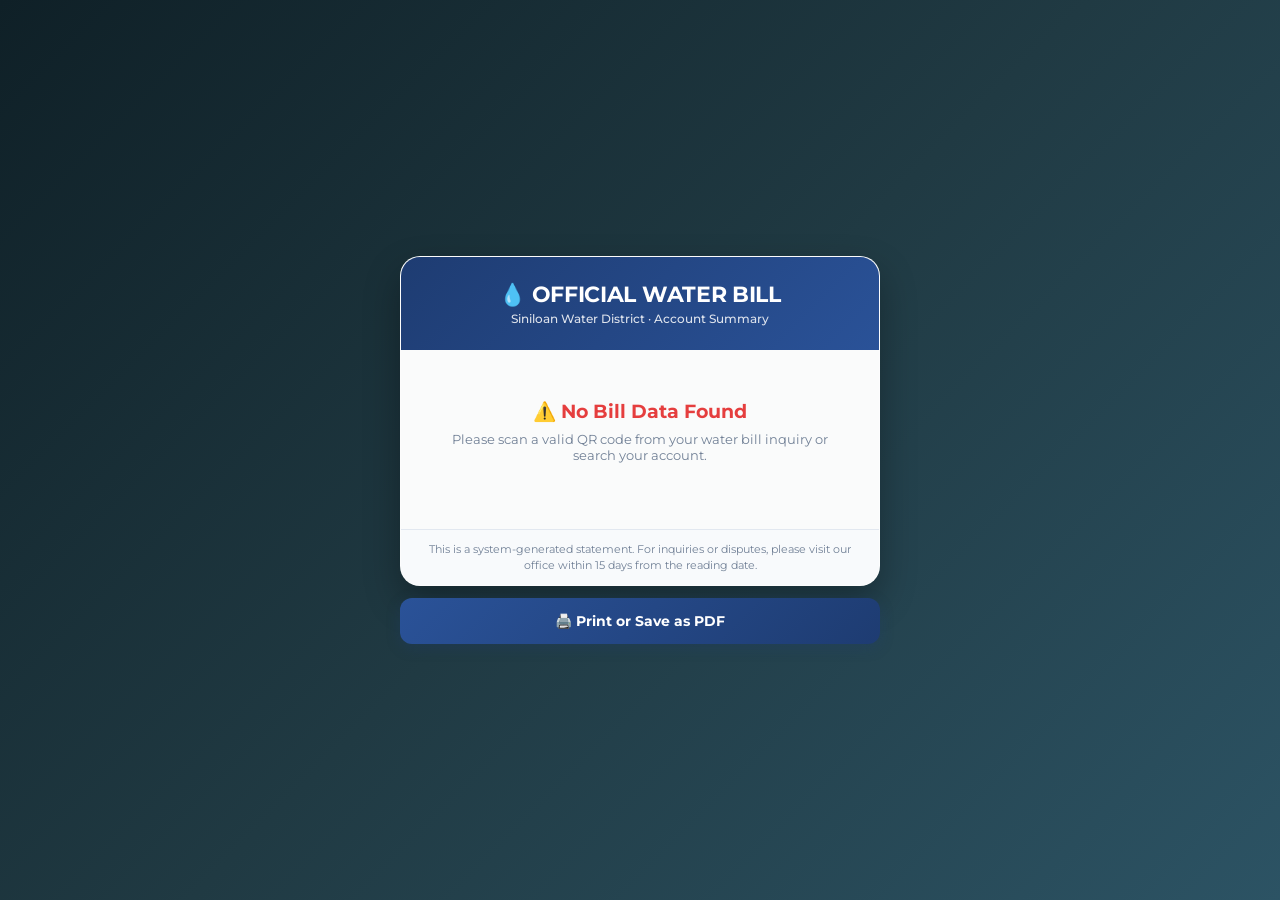
<file: bill_viewer.html>
<!DOCTYPE html>
<html lang="en">
<head>
    <meta charset="UTF-8">
    <meta name="viewport" content="width=device-width, initial-scale=1.0, maximum-scale=1.0, user-scalable=yes, viewport-fit=cover">
    <title>Water Bill - Official Receipt</title>
    
    <link href="https://fonts.googleapis.com/css2?family=Montserrat:wght@400;500;600;700&display=swap" rel="stylesheet">
    
    <style>
        :root {
            --primary: #1e3c72;
            --primary-dark: #12264c;
            --primary-light: #2a5298;
            --accent-green: #00a86b;
            --accent-green-dark: #007a4d;
            --bg-gradient: linear-gradient(135deg, #0f2027, #203a43, #2c5364);
            --card-bg: rgba(255, 255, 255, 0.98);
            --card-shadow: 0 16px 36px rgba(0, 0, 0, 0.3);
            --text-main: #2d3748;
            --text-muted: #718096;
            --border-color: #e2e8f0;
        }

        * {
            margin: 0;
            padding: 0;
            box-sizing: border-box;
            -webkit-tap-highlight-color: transparent;
        }
        
        body {
            background: var(--bg-gradient);
            min-height: 100vh;
            padding: 20px 12px;
            font-family: 'Montserrat', sans-serif;
            display: flex;
            justify-content: center;
            align-items: center;
            color: var(--text-main);
        }
        
        .bill-container {
            max-width: 480px;
            width: 100%;
            margin: 0 auto;
        }
        
        .bill-card {
            background: var(--card-bg);
            border-radius: 20px;
            overflow: hidden;
            box-shadow: var(--card-shadow);
            border: 1px solid rgba(255, 255, 255, 0.3);
        }
        
        .bill-header {
            background: linear-gradient(135deg, var(--primary), var(--primary-light));
            color: white;
            padding: 24px 20px;
            text-align: center;
        }
        
        .bill-header h1 {
            font-size: 1.35rem;
            font-weight: 700;
            letter-spacing: -0.3px;
            margin-bottom: 4px;
        }
        
        .bill-header p {
            opacity: 0.85;
            font-size: 0.78rem;
            font-weight: 500;
        }
        
        .bill-content {
            padding: 20px;
        }
        
        .bill-section {
            margin-bottom: 18px;
            border-bottom: 1px solid var(--border-color);
            padding-bottom: 12px;
        }
        
        .bill-section h3 {
            color: var(--primary);
            font-size: 0.95rem;
            font-weight: 700;
            margin-bottom: 10px;
            display: flex;
            align-items: center;
            gap: 6px;
        }
        
        .bill-row {
            display: flex;
            justify-content: space-between;
            align-items: flex-start;
            padding: 8px 0;
            border-bottom: 1px dashed var(--border-color);
            font-size: 13.5px;
            gap: 10px;
        }
        
        .bill-row:last-child {
            border-bottom: none;
        }
        
        .bill-row .label {
            font-weight: 600;
            color: var(--text-muted);
            font-size: 13px;
            flex-shrink: 0;
        }
        
        .bill-row .value {
            color: var(--text-main);
            font-weight: 600;
            text-align: right;
            word-break: break-word;
        }
        
        .total-row {
            background: #f8fafc;
            margin-top: 15px;
            padding: 14px 16px;
            border-radius: 12px;
            display: flex;
            justify-content: space-between;
            align-items: center;
            font-weight: 700;
            border: 1px solid var(--border-color);
            border-left: 4px solid var(--primary-light);
        }
        
        .total-row .label {
            color: var(--primary);
            font-size: 0.9rem;
        }
        
        .total-row .value {
            color: var(--accent-green-dark);
            font-size: 1.35rem;
        }
        
        .payment-instructions {
            background: #f0fdf4;
            padding: 14px;
            border-radius: 12px;
            margin-top: 16px;
            border-left: 4px solid var(--accent-green);
            border: 1px solid #dcfce7;
        }
        
        .payment-instructions strong {
            display: block;
            margin-bottom: 6px;
            color: var(--accent-green-dark);
            font-size: 13px;
        }

        .payment-instructions p {
            font-size: 12px;
            color: #166534;
            margin-bottom: 4px;
            line-height: 1.4;
        }

        .payment-instructions p:last-child {
            margin-bottom: 0;
        }
        
        .footer {
            background: #f8fafc;
            padding: 12px 16px;
            text-align: center;
            font-size: 11px;
            color: var(--text-muted);
            border-top: 1px solid var(--border-color);
            line-height: 1.4;
        }
        
        .btn-print {
            width: 100%;
            padding: 14px;
            margin-top: 12px;
            background: linear-gradient(135deg, var(--primary-light), var(--primary));
            color: white;
            border: none;
            border-radius: 12px;
            font-weight: 700;
            font-size: 14px;
            cursor: pointer;
            font-family: inherit;
            box-shadow: 0 4px 14px rgba(30, 60, 114, 0.3);
            transition: all 0.2s ease;
            display: flex;
            align-items: center;
            justify-content: center;
            gap: 8px;
        }
        
        .btn-print:active {
            transform: scale(0.98);
        }

        /* 🖨️ PRINT MEDIA QUERY */
        @media print {
            body {
                background: white;
                padding: 0;
            }
            .bill-container {
                max-width: 100%;
            }
            .bill-card {
                box-shadow: none;
                border: 1px solid #000;
                border-radius: 0;
            }
            .bill-header {
                background: #1e3c72 !important;
                color: white !important;
                -webkit-print-color-adjust: exact;
                print-color-adjust: exact;
            }
            .btn-print {
                display: none;
            }
        }
        
        @media (max-width: 380px) {
            .bill-content { padding: 16px; }
            .bill-header h1 { font-size: 1.2rem; }
            .total-row .value { font-size: 1.15rem; }
        }
    </style>
</head>
<body>

<div class="bill-container">
    <div class="bill-card">
        <div class="bill-header">
            <h1>💧 OFFICIAL WATER BILL</h1>
            <p>Siniloan Water District · Account Summary</p>
        </div>
        
        <div class="bill-content">
            <div class="bill-section">
                <h3>📋 CUSTOMER INFORMATION</h3>
                <div class="bill-row">
                    <span class="label">Account Number:</span>
                    <span class="value" id="accountNo">-</span>
                </div>
                <div class="bill-row">
                    <span class="label">Customer Name:</span>
                    <span class="value" id="customerName">-</span>
                </div>
                <div class="bill-row">
                    <span class="label">Service Address:</span>
                    <span class="value" id="address">-</span>
                </div>
                <div class="bill-row">
                    <span class="label">Meter Number:</span>
                    <span class="value" id="meterNo">-</span>
                </div>
            </div>
            
            <div class="bill-section">
                <h3>💰 BILLING DETAILS</h3>
                <div class="bill-row">
                    <span class="label">Water Bill Charges:</span>
                    <span class="value" id="waterBill">-</span>
                </div>
                <div class="bill-row">
                    <span class="label">S.C. / Materials:</span>
                    <span class="value" id="scMaterials">-</span>
                </div>
                <div class="bill-row">
                    <span class="label">Reading Date:</span>
                    <span class="value" id="readingDate">-</span>
                </div>
                <div class="bill-row">
                    <span class="label">Payment Due Date:</span>
                    <span class="value" id="dueDate">-</span>
                </div>
            </div>
            
            <div class="total-row">
                <span class="label">TOTAL AMOUNT DUE:</span>
                <span class="value" id="totalAmount">-</span>
            </div>
            
            <div class="payment-instructions">
                <strong>📌 Payment Information:</strong>
                <p>✅ Official statement from SIWADI portal.</p>
                <p>✅ Pay through GCash or at the SIWADI Office.</p>
                <p>⚠️ Please pay on or before the due date to avoid penalties.</p>
            </div>
        </div>
        
        <div class="footer">
            This is a system-generated statement. For inquiries or disputes, please visit our office within 15 days from the reading date.
        </div>
    </div>
    
    <button type="button" class="btn-print" onclick="window.print()">🖨️ Print or Save as PDF</button>
</div>

<script>
// Get data from URL parameters
const urlParams = new URLSearchParams(window.location.search);

// Populate the bill with data from QR code
document.getElementById('accountNo').textContent = urlParams.get('account') || 'N/A';
document.getElementById('customerName').textContent = urlParams.get('name') || 'N/A';
document.getElementById('address').textContent = urlParams.get('address') || 'N/A';
document.getElementById('meterNo').textContent = urlParams.get('meter') || 'N/A';

// Format currency
const waterBill = parseFloat(urlParams.get('waterBill') || 0);
const scMaterials = parseFloat(urlParams.get('scMaterials') || 0);
const total = parseFloat(urlParams.get('total') || 0);

document.getElementById('waterBill').textContent = `₱ ${waterBill.toFixed(2)}`;
document.getElementById('scMaterials').textContent = `₱ ${scMaterials.toFixed(2)}`;
document.getElementById('totalAmount').textContent = `₱ ${total.toFixed(2)}`;

// Format dates
const dueDate = urlParams.get('dueDate');
const readingDate = urlParams.get('readingDate');

if (dueDate) {
    const date = new Date(dueDate);
    if (!isNaN(date.getTime())) {
        document.getElementById('dueDate').textContent = date.toLocaleDateString('en-PH');
    } else {
        document.getElementById('dueDate').textContent = dueDate;
    }
}

if (readingDate) {
    const date = new Date(readingDate);
    if (!isNaN(date.getTime())) {
        document.getElementById('readingDate').textContent = date.toLocaleDateString('en-PH');
    } else {
        document.getElementById('readingDate').textContent = readingDate;
    }
}

// If no data in URL (direct access), show friendly error
if (!urlParams.get('account')) {
    document.querySelector('.bill-content').innerHTML = `
        <div style="text-align: center; padding: 30px 10px;">
            <h3 style="color: #e53e3e; margin-bottom: 8px;">⚠️ No Bill Data Found</h3>
            <p style="font-size: 13px; color: #718096; margin-bottom: 16px;">Please scan a valid QR code from your water bill inquiry or search your account.</p>
            <button onclick="window.location.href='index.html'" class="btn-print" style="margin-top: 0;">Go to Inquiry Page</button>
        </div>
    `;
    document.querySelector('.btn-print').style.display = 'none';
}
</script>

</body>
</html>
</file>
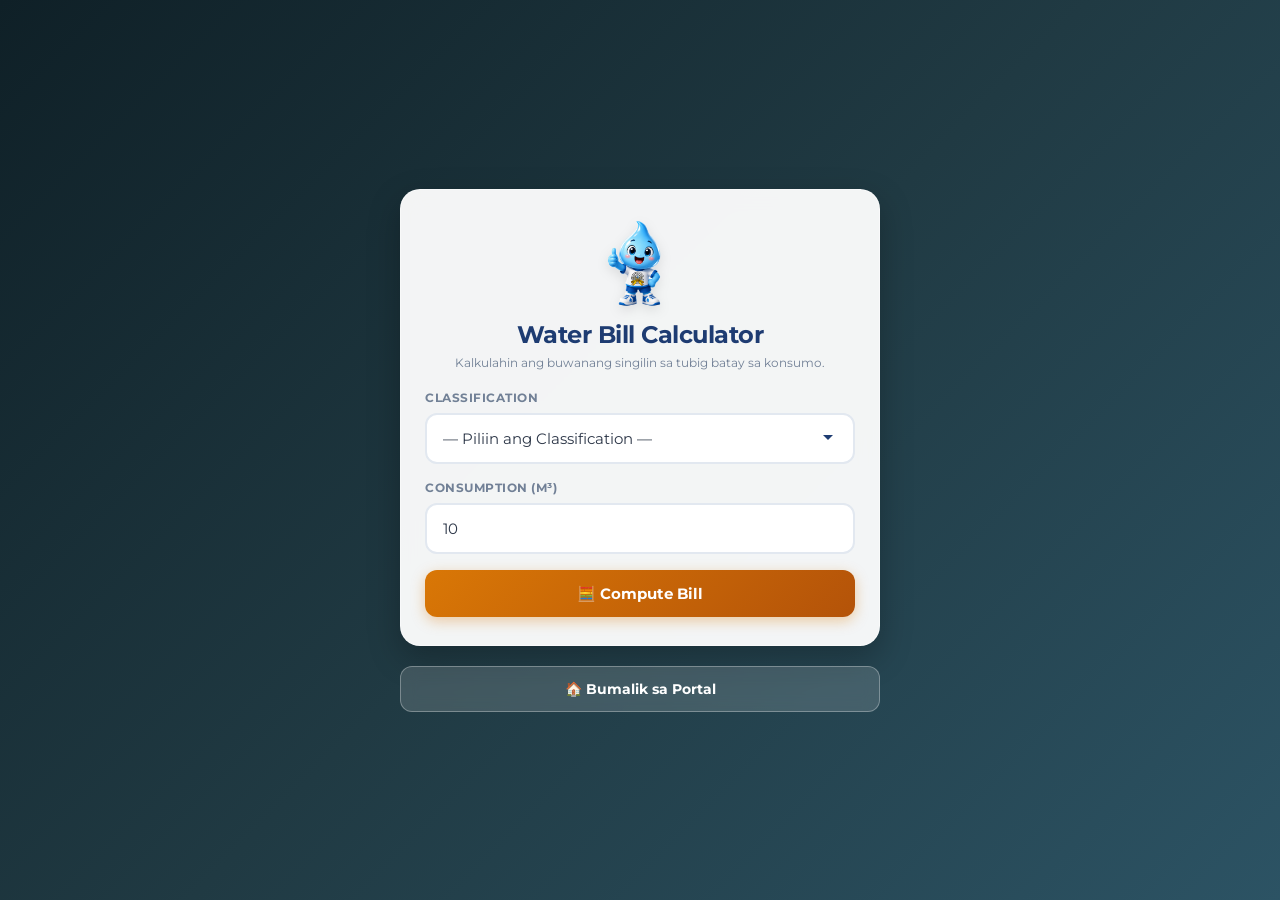
<file: calculator.html>
<!DOCTYPE html>
<html lang="en">
<head>
  <meta charset="UTF-8" />
  <meta name="viewport" content="width=device-width, initial-scale=1.0, maximum-scale=1.0, user-scalable=yes, viewport-fit=cover" />
  <meta name="description" content="Siniloan Water District Online Bill Calculator – Compute your water bill instantly.">
  <title>Water Bill Calculator · SIWADI</title>
  
  <link href="https://fonts.googleapis.com/css2?family=Montserrat:wght@400;500;600;700&display=swap" rel="stylesheet">

  <style>
    :root {
      --primary: #1e3c72;
      --primary-dark: #12264c;
      --primary-light: #2a5298;
      --accent-green-dark: #007a4d;
      --accent-amber: #d97706;
      --bg-gradient: linear-gradient(135deg, #0f2027, #203a43, #2c5364);
      --card-bg: rgba(255, 255, 255, 0.95);
      --card-shadow: 0 12px 32px rgba(0, 0, 0, 0.25);
      --text-main: #2d3748;
      --text-muted: #718096;
      --border-color: #e2e8f0;
    }

    * { 
      margin: 0; 
      padding: 0; 
      box-sizing: border-box; 
      -webkit-tap-highlight-color: transparent;
    }

    body {
      font-family: 'Montserrat', sans-serif;
      background: var(--bg-gradient);
      min-height: 100vh;
      margin: 0;
      padding: 20px 12px;
      display: flex;
      flex-direction: column;
      justify-content: center;
      align-items: center;
      color: var(--text-main);
    }

    /* 📱 MAIN CARD */
    .container {
      background: var(--card-bg);
      backdrop-filter: blur(10px);
      padding: 28px 24px;
      border-radius: 20px;
      box-shadow: var(--card-shadow);
      text-align: center;
      width: 100%;
      max-width: 480px;
      border: 1px solid rgba(255, 255, 255, 0.4);
    }

    /* 🖼️ LOGO */
    #site-logo {
      width: 90px;
      height: auto;
      margin: 0 auto 12px auto;
      display: block;
      filter: drop-shadow(0 4px 6px rgba(0,0,0,0.1));
    }

    h1 {
      color: var(--primary);
      margin: 0 0 6px 0;
      font-size: 1.5rem;
      font-weight: 700;
      letter-spacing: -0.5px;
    }

    .subtitle {
      font-size: 12px;
      color: var(--text-muted);
      margin-bottom: 20px;
    }

    /* ⌨️ FORM CONTROLS */
    .form-group {
      display: flex;
      flex-direction: column;
      gap: 8px;
      margin-bottom: 16px;
      text-align: left;
    }

    label {
      font-size: 12px;
      font-weight: 700;
      color: var(--text-muted);
      text-transform: uppercase;
      letter-spacing: 0.5px;
    }

    select, input {
      width: 100%;
      padding: 14px 16px;
      border: 2px solid var(--border-color);
      border-radius: 12px;
      font-size: 15px;
      font-family: inherit;
      color: var(--text-main);
      background: #ffffff;
      transition: all 0.2s ease;
      -webkit-appearance: none;
      appearance: none;
    }

    select {
      background-image: url("data:image/svg+xml,%3Csvg xmlns='http://www.w3.org/2000/svg' width='12' height='12' viewBox='0 0 12 12'%3E%3Cpath fill='%231e3c72' d='M6 8L1 3h10z'/%3E%3C/svg%3E");
      background-repeat: no-repeat;
      background-position: right 1.2rem center;
      padding-right: 2.8rem;
    }

    select:focus, input:focus {
      border-color: var(--primary-light);
      outline: none;
      box-shadow: 0 0 0 3px rgba(42, 82, 152, 0.15);
    }

    /* 🚀 BUTTONS */
    .button-group {
      display: flex;
      flex-direction: column;
      gap: 10px;
      margin-top: 10px;
    }

    button {
      font-family: inherit;
      border: none;
      border-radius: 12px;
      font-size: 15px;
      font-weight: 700;
      padding: 14px;
      cursor: pointer;
      transition: all 0.2s ease;
      width: 100%;
      display: flex;
      align-items: center;
      justify-content: center;
      gap: 8px;
    }

    #calculate-btn {
      background: linear-gradient(135deg, var(--accent-amber), #b45309);
      color: white;
      box-shadow: 0 4px 14px rgba(217, 119, 6, 0.35);
    }

    #calculate-btn:active {
      transform: scale(0.98);
    }

    /* 📊 RESULT AREA */
    #result-area {
      margin-top: 18px;
      padding: 16px;
      background: #f8fafc;
      border-radius: 14px;
      border: 1px solid var(--border-color);
      display: none;
      text-align: left;
    }

    #result-area h3 {
      color: var(--primary);
      font-size: 1.1rem;
      font-weight: 700;
      margin-bottom: 4px;
    }

    .classification-info {
      font-size: 12px;
      color: var(--text-muted);
      margin-bottom: 12px;
      padding-bottom: 8px;
      border-bottom: 1px solid var(--border-color);
    }

    .result-line {
      font-size: 13px;
      padding: 7px 0;
      border-bottom: 1px solid #edf2f7;
      display: flex;
      justify-content: space-between;
      gap: 10px;
    }

    .result-line span {
      color: var(--text-muted);
    }

    .result-line strong {
      color: var(--primary);
      font-weight: 600;
      white-space: nowrap;
    }

    .total {
      font-size: 1.15rem;
      font-weight: 700;
      color: var(--primary-light);
      margin-top: 12px;
      padding-top: 12px;
      border-top: 2px solid var(--border-color);
      display: flex;
      justify-content: space-between;
      align-items: center;
    }

    .total span {
      font-size: 1.25rem;
      color: var(--accent-green-dark);
    }

    /* 🔗 BOTTOM ACTION BUTTON (PORTAL HOME) */
    .new-button-container {
      margin-top: 20px;
      width: 100%;
      max-width: 480px;
    }

    .new-button-container a {
      display: block;
      text-decoration: none;
      width: 100%;
    }

    .action-btn {
      background: rgba(255, 255, 255, 0.15) !important;
      backdrop-filter: blur(8px);
      color: white !important;
      border: 1px solid rgba(255, 255, 255, 0.3);
      font-size: 14px;
      padding: 13px;
      margin: 0 !important;
    }

    .action-btn:hover {
      background: rgba(255, 255, 255, 0.25) !important;
    }

    @media (max-width: 380px) {
      .container { padding: 20px 16px; }
      h1 { font-size: 1.35rem; }
      .total { flex-direction: column; align-items: flex-start; gap: 4px; }
    }
  </style>
</head>

<body>

<div class="container">
  <img src="swdmascot.png" alt="SIWADI Mascot" id="site-logo" onerror="this.src='siwadilogo.png'">
  <h1>Water Bill Calculator</h1>
  <p class="subtitle">Kalkulahin ang buwanang singilin sa tubig batay sa konsumo.</p>

  <form id="calculator-form">
    <div class="form-group">
      <label for="classification">Classification</label>
      <select id="classification" required></select>
    </div>

    <div class="form-group">
      <label for="consumption">Consumption (m³)</label>
      <input type="number" id="consumption" min="0" step="0.1" value="10" inputmode="decimal" required>
    </div>

    <div class="button-group">
      <button type="submit" id="calculate-btn">🧮 Compute Bill</button>
    </div>
  </form>

  <div id="result-area"></div>
</div>

<!-- Bottom Action Link (Portal Home) -->
<div class="new-button-container">
  <a href="index.html">
    <button type="button" class="action-btn">🏠 Bumalik sa Portal</button>
  </a>
</div>

<script>
  (function() {
    const RATES = [
      { id: 'res-gov-1-2', class: 'RESIDENTIAL / GOVERNMENT', meter: '1/2"', minCharge: 200.00, rates: [21.13, 23.25, 26.00, 30.00, 34.40] },
      { id: 'com-1-2', class: 'COMMERCIAL', meter: '1/2"', minCharge: 400.00, rates: [42.26, 46.50, 52.00, 60.00, 68.80] },
      { id: 'com-3-4', class: 'COMMERCIAL', meter: '3/4"', minCharge: 640.00, rates: [42.26, 46.50, 52.00, 60.00, 68.80] },
      { id: 'com-1', class: 'COMMERCIAL', meter: '1"', minCharge: 1280.00, rates: [42.26, 46.50, 52.00, 60.00, 68.80] },
      { id: 'semi-a-1-2', class: "SEMI-COMMERCIAL A", meter: '1/2"', minCharge: 350.00, rates: [36.98, 40.69, 45.50, 52.50, 60.20] },
      { id: 'semi-b-1-2', class: "SEMI-COMMERCIAL B", meter: '1/2"', minCharge: 300.00, rates: [31.70, 34.88, 39.00, 45.00, 51.60] },
      { id: 'semi-c-1-2', class: "SEMI-COMMERCIAL C", meter: '1/2"', minCharge: 250.00, rates: [26.41, 29.06, 32.50, 37.50, 43.00] },
      { id: 'bulk-1-2', class: 'BULK / WHOLESALE', meter: '1/2"', minCharge: 600.00, rates: [63.39, 69.75, 78.00, 90.00, 103.20] },
    ];

    const formatCurrency = (amount) => `₱ ${amount.toFixed(2)}`;

    function populateClassification() {
      const select = document.getElementById('classification');
      select.innerHTML = '<option value="" disabled selected>— Piliin ang Classification —</option>';
      RATES.forEach(rate => {
        const option = document.createElement('option');
        option.value = rate.id;
        option.textContent = `${rate.class} (${rate.meter})`;
        select.appendChild(option);
      });
    }

    function calculateBill(event) {
      event.preventDefault();
      const selectedId = document.getElementById('classification').value;
      const consumption = parseFloat(document.getElementById('consumption').value);
      const resultArea = document.getElementById('result-area');
      resultArea.style.display = 'none';
      resultArea.innerHTML = '';

      if (!selectedId || isNaN(consumption) || consumption < 0) {
        resultArea.innerHTML = '<h3 style="color:#e53e3e;">Error</h3><p style="font-size: 13px;">Mangyaring pumili ng classification at maglagay ng tamang konsumo.</p>';
        resultArea.style.display = 'block';
        return;
      }

      const rateData = RATES.find(r => r.id === selectedId);
      if (!rateData) return;

      let remaining = consumption;
      const breakdown = [];
      const minVolume = 10;
      let totalVolumeCharge = 0;

      breakdown.push({ desc: `Minimum Charge (Unang ${minVolume} m³)`, charge: rateData.minCharge });
      remaining -= minVolume;

      const blocks = [
        { start: 11, end: 20, rate: rateData.rates[0] },
        { start: 21, end: 30, rate: rateData.rates[1] },
        { start: 31, end: 40, rate: rateData.rates[2] },
        { start: 41, end: 50, rate: rateData.rates[3] },
        { start: 51, end: Infinity, rate: rateData.rates[4] },
      ];

      blocks.forEach(block => {
        if (remaining > 0) {
          const blockSize = block.end === Infinity ? remaining : Math.min(block.end - block.start + 1, remaining);
          const charge = blockSize * block.rate;
          totalVolumeCharge += charge;
          breakdown.push({ desc: `Commodity (${block.start}–${block.end === Infinity ? 'pataas' : block.end} m³) × ${formatCurrency(block.rate)}`, charge });
          remaining -= blockSize;
        }
      });

      const total = rateData.minCharge + totalVolumeCharge;

      let html = `<h3>📊 Breakdown ng Singilin</h3>`;
      html += `<div class="classification-info"><strong>${rateData.class} (${rateData.meter})</strong> · ${consumption.toFixed(2)} m³ kabuuang konsumo</div>`;
      
      breakdown.forEach(b => {
        html += `<div class="result-line"><span>${b.desc}</span><strong>${formatCurrency(b.charge)}</strong></div>`;
      });
      
      html += `<div class="total">Kabuuang Halaga: <span>${formatCurrency(total)}</span></div>`;

      resultArea.innerHTML = html;
      resultArea.style.display = 'block';
      resultArea.scrollIntoView({ behavior: 'smooth', block: 'nearest' });
    }

    document.addEventListener('DOMContentLoaded', () => {
      populateClassification();
      document.getElementById('calculator-form').addEventListener('submit', calculateBill);
    });
  })();
</script>
</body>
</html>
</file>
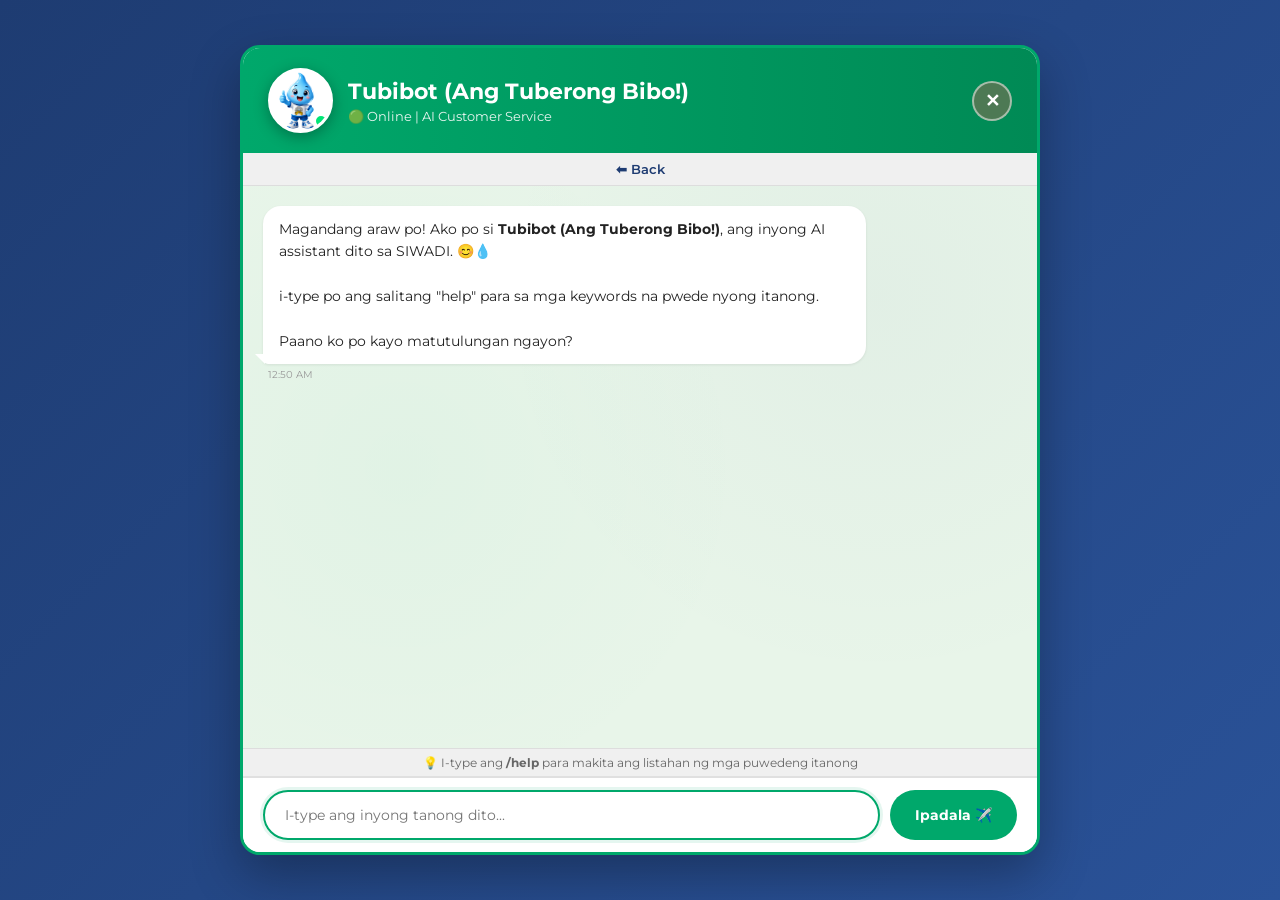
<file: tubibot.html>
<!DOCTYPE html>
<html lang="en">
<head>
    <meta charset="UTF-8">
    <title>Tubibot (Ang Tuberong Bibo!) | SIWADI</title>
    <meta name="viewport" content="width=device-width, initial-scale=1.0">
    <link href="https://fonts.googleapis.com/css2?family=Montserrat:wght@400;600;700&display=swap" rel="stylesheet">
    
    <!-- FAQ Data -->
    <script src="faq.js"></script>
    
    <style>
        * {
            margin: 0;
            padding: 0;
            box-sizing: border-box;
        }

        body {
            background: linear-gradient(135deg, #1e3c72, #2a5298);
            min-height: 100vh;
            display: flex;
            justify-content: center;
            align-items: center;
            font-family: 'Montserrat', sans-serif;
            padding: 20px;
        }

        /* Main Chat Container */
        .tubibot-full-container {
            width: 100%;
            max-width: 800px;
            height: 90vh;
            background: white;
            border-radius: 20px;
            box-shadow: 0 20px 50px rgba(0, 0, 0, 0.3);
            display: flex;
            flex-direction: column;
            overflow: hidden;
            border: 3px solid #00a86b;
        }

        /* Header */
        .tubibot-full-header {
            background: linear-gradient(to right, #00a86b, #008a55);
            color: white;
            padding: 20px 25px;
            display: flex;
            align-items: center;
            gap: 15px;
        }

        .tubibot-avatar {
            width: 65px;
            height: 65px;
            border-radius: 50%;
            overflow: hidden;
            box-shadow: 0 4px 15px rgba(0, 0, 0, 0.3);
            position: relative;
            border: 3px solid white;
            background: white;
            flex-shrink: 0;
        }

        .tubibot-avatar img {
            width: 100%;
            height: 100%;
            object-fit: cover;
            display: block;
        }

        .tubibot-avatar .online-dot {
            width: 14px;
            height: 14px;
            background: #00e676;
            border-radius: 50%;
            border: 2px solid white;
            position: absolute;
            bottom: 2px;
            right: 2px;
            animation: pulse-dot 2s infinite;
            z-index: 2;
        }

        @keyframes pulse-dot {
            0%, 100% { transform: scale(1); }
            50% { transform: scale(1.3); }
        }

        .tubibot-header-info h2 {
            font-size: 22px;
            font-weight: 700;
            margin-bottom: 3px;
        }

        .tubibot-header-info p {
            font-size: 13px;
            opacity: 0.9;
        }

        /* Messages Area */
        .tubibot-full-messages {
            flex: 1;
            padding: 20px;
            overflow-y: auto;
            background: #e8f5e9;
            background-image: 
                radial-gradient(circle at 20% 50%, rgba(0,168,107,0.03) 0%, transparent 50%),
                radial-gradient(circle at 80% 20%, rgba(30,60,114,0.03) 0%, transparent 50%);
            display: flex;
            flex-direction: column;
            gap: 8px;
        }

        .tubibot-full-messages::-webkit-scrollbar {
            width: 6px;
        }

        .tubibot-full-messages::-webkit-scrollbar-track {
            background: transparent;
            border-radius: 10px;
        }

        .tubibot-full-messages::-webkit-scrollbar-thumb {
            background: #00a86b;
            border-radius: 10px;
        }

        /* Message Wrapper */
        .message-wrapper {
            display: flex;
            flex-direction: column;
            max-width: 80%;
            animation: fadeInUp 0.3s ease;
        }

        .message-wrapper.user {
            align-self: flex-end;
            align-items: flex-end;
        }

        .message-wrapper.bot {
            align-self: flex-start;
            align-items: flex-start;
        }

        @keyframes fadeInUp {
            from { opacity: 0; transform: translateY(15px); }
            to { opacity: 1; transform: translateY(0); }
        }

        /* Chat Bubbles with Tail */
        .tubibot-msg {
            padding: 12px 16px;
            border-radius: 18px;
            word-wrap: break-word;
            font-size: 14px;
            line-height: 1.6;
            position: relative;
        }

        .tubibot-user {
            background: #00a86b;
            color: white;
            border-bottom-right-radius: 5px;
        }

        /* Tail for user bubble */
        .tubibot-user::after {
            content: '';
            position: absolute;
            bottom: 0;
            right: -8px;
            width: 0;
            height: 0;
            border-left: 10px solid #00a86b;
            border-bottom: 10px solid transparent;
            border-top: 0px solid transparent;
        }

        .tubibot-bot {
            background: white;
            color: #222;
            border-bottom-left-radius: 5px;
            box-shadow: 0 1px 3px rgba(0,0,0,0.08);
        }

        /* Tail for bot bubble */
        .tubibot-bot::after {
            content: '';
            position: absolute;
            bottom: 0;
            left: -8px;
            width: 0;
            height: 0;
            border-right: 10px solid white;
            border-bottom: 10px solid transparent;
            border-top: 0px solid transparent;
        }

        .tubibot-bot a {
            color: #1e3c72;
            font-weight: bold;
            text-decoration: underline;
        }

        .tubibot-bot a:hover {
            color: #00a86b;
        }

        /* Timestamp */
        .message-time {
            font-size: 10px;
            color: #999;
            margin-top: 4px;
            padding: 0 5px;
        }

        .message-wrapper.user .message-time {
            text-align: right;
        }

        /* Typing Indicator */
        .typing-indicator {
            display: flex;
            gap: 5px;
            padding: 12px 18px;
        }

        .typing-indicator span {
            width: 8px;
            height: 8px;
            background: #00a86b;
            border-radius: 50%;
            animation: bounce 1.2s infinite;
        }

        .typing-indicator span:nth-child(2) { animation-delay: 0.2s; }
        .typing-indicator span:nth-child(3) { animation-delay: 0.4s; }

        @keyframes bounce {
            0%, 60%, 100% { transform: translateY(0); }
            30% { transform: translateY(-10px); }
        }


        /* Input Area */
        .tubibot-full-input-area {
            display: flex;
            padding: 12px 20px;
            border-top: 2px solid #e0e0e0;
            background: white;
            gap: 10px;
        }

        .tubibot-full-input-area input {
            flex: 1;
            padding: 14px 20px;
            border: 2px solid #dde;
            border-radius: 30px;
            outline: none;
            font-size: 14px;
            font-family: 'Montserrat', sans-serif;
            transition: border-color 0.3s;
        }

        .tubibot-full-input-area input:focus {
            border-color: #00a86b;
            box-shadow: 0 0 0 3px rgba(0, 168, 107, 0.1);
        }

        .tubibot-full-input-area button {
            background: #00a86b;
            color: white;
            border: none;
            padding: 14px 25px;
            border-radius: 30px;
            cursor: pointer;
            font-weight: 700;
            font-size: 14px;
            font-family: 'Montserrat', sans-serif;
            transition: background 0.2s;
            white-space: nowrap;
        }

        .tubibot-full-input-area button:hover {
            background: #007a4d;
        }

        /* Back Link */
        .back-to-site {
            text-align: center;
            padding: 8px;
            background: #f0f0f0;
            font-size: 13px;
            border-bottom: 1px solid #ddd;
        }

        .back-to-site a {
            color: #1e3c72;
            text-decoration: none;
            font-weight: 600;
        }

        .back-to-site a:hover {
            text-decoration: underline;
        }

        /* Header Buttons */
        .tubibot-header-buttons {
            display: flex;
            gap: 8px;
            margin-left: auto;
        }

        .header-btn {
            width: 40px;
            height: 40px;
            border-radius: 50%;
            border: 2px solid rgba(255, 255, 255, 0.5);
            cursor: pointer;
            font-size: 18px;
            font-weight: bold;
            display: flex;
            align-items: center;
            justify-content: center;
            transition: all 0.2s ease;
            font-family: 'Montserrat', sans-serif;
            line-height: 1;
        }

        .back-btn {
            background: rgba(255, 255, 255, 0.2);
            color: white;
        }

        .back-btn:hover {
            background: white;
            color: #1e3c72;
            border-color: white;
        }

        .close-btn {
            background: rgba(255, 80, 80, 0.3);
            color: white;
        }

        .close-btn:hover {
            background: #ff4444;
            border-color: #ff4444;
            transform: scale(1.05);
        }

        /* Responsive */
        @media (max-width: 768px) {
            .tubibot-full-container {
                height: 95vh;
                border-radius: 10px;
            }

            .tubibot-full-header {
                padding: 15px;
            }

            .tubibot-avatar {
                width: 45px;
                height: 45px;
                font-size: 25px;
            }

            .tubibot-avatar .online-dot {
                width: 10px;
                height: 10px;
            }

            .tubibot-header-info h2 {
                font-size: 18px;
            }

            .message-wrapper {
                max-width: 85%;
            }

            .tubibot-msg {
                font-size: 13px;
            }

            .tubibot-full-input-area input {
                padding: 12px 15px;
                font-size: 13px;
            }

            .tubibot-full-input-area button {
                padding: 12px 18px;
                font-size: 13px;
            }

            .quick-reply-btn {
                padding: 6px 12px;
                font-size: 11px;
            }
        }
    </style>
</head>
<body>

    <div class="tubibot-full-container">
        
        <!-- Header -->
        <div class="tubibot-full-header">
                <div class="tubibot-avatar">
                    <img src="swdmascot.png" alt="Tubibot" onerror="this.style.display='none'; this.parentElement.innerHTML='💧'">
                    <div class="online-dot"></div>
                </div>
            <div class="tubibot-header-info">
                <h2>Tubibot (Ang Tuberong Bibo!)</h2>
                <p>🟢 Online | AI Customer Service</p>
            </div>
            <div class="tubibot-header-buttons">
                <button class="header-btn close-btn" onclick="closeWindow()" title="Close">✕</button>
            </div>
        </div>
        
        <!-- Back Link -->
        <div class="back-to-site">
            <a href="index.html">⬅ Back</a>
        </div>

        <!-- Messages -->
        <div class="tubibot-full-messages" id="tubibot-messages">
            <div class="message-wrapper bot">
                <div class="tubibot-msg tubibot-bot">
                    Magandang araw po! Ako po si <strong>Tubibot (Ang Tuberong Bibo!)</strong>, ang inyong AI assistant dito sa SIWADI. 😊💧
                    <br><br>
                    i-type po ang salitang "help" para sa mga keywords na pwede nyong itanong.
                    <br><br>
                    Paano ko po kayo matutulungan ngayon?
                </div>
                <div class="message-time" id="welcome-time"></div>
            </div>
        </div>

        <!-- Help Hint -->
        <div style="text-align: center; padding: 6px 20px; background: #f0f0f0; font-size: 12px; color: #666; border-top: 1px solid #ddd;">
            💡 I-type ang <strong>/help</strong> para makita ang listahan ng mga puwedeng itanong
        </div>

        <!-- Input Area -->
        <div class="tubibot-full-input-area">
            <input type="text" id="tubibot-input" placeholder="I-type ang inyong tanong dito..." autofocus>
            <button id="tubibot-send">Ipadala ✈️</button>
        </div>

    </div>

    <script>

        // Google Sheets Logging URL (palitan ng URL mula sa deployment)
        const LOG_WEB_APP_URL = 'https://script.google.com/macros/s/AKfycbyrjG2xOnM7ldjeCP99vQ172MQRsWGXCQeJhJ_D47FESJSLIYRcH_731LhlFAnFXe3Wtw/exec';

        // Set welcome message time
        (function() {
            const now = new Date();
            const timeStr = now.toLocaleTimeString('en-PH', { hour: '2-digit', minute: '2-digit', hour12: true });
            document.getElementById('welcome-time').textContent = timeStr;
        })();

        // Back to services.html
        function goBackToIndex() {
            window.location.href = 'index.html';
        }

        // Close window/tab
        function closeWindow() {
            window.location.replace('index.html');
        }

        // Get current time string
        function getTimeString() {
            const now = new Date();
            return now.toLocaleTimeString('en-PH', { hour: '2-digit', minute: '2-digit', hour12: true });
        }

        function findBestAnswer(question) {
            const q = question.toLowerCase();
            
            // ===== CHECK KUNG BILL INQUIRY (i-redirect sa index.html) =====
            const billKeywords = ["magkano ang bill", "water bill", "magkano bill ko", "alamin ang bill", "check bill", "tingnan ang bill", "balance", "how much", "magkano babayaran", "amount due", "total bill", "bill inquiry", "bill ko"];
            for (const kw of billKeywords) {
                if (q.includes(kw)) {
                    return "Para po malaman ang inyong water bill, pumunta po sa <a href='index.html' style='color: #1e3c72; font-weight: bold; text-decoration: underline;'>Water Bill Inquiry page</a>. Ilagay po ang inyong account number o gamitin ang Name Search. 💧🔍";
                }
            }
            
            // ===== FAQ SEARCH =====
            let bestMatch = null;
            let bestScore = 0;

            if (typeof FAQ_NI_SIWADI === 'undefined') {
                return "Pasensya na po, hindi ko po mahanap ang aking kaalaman. Paki-check po kung naka-load ang faq.js file.";
            }

            for (const item of FAQ_NI_SIWADI) {
                let score = 0;
                for (const keyword of item.keywords) {
                    if (q.includes(keyword.toLowerCase())) {
                        score += keyword.length;
                    }
                }
                if (score > bestScore) {
                    bestScore = score;
                    bestMatch = item;
                }
            }

            if (bestMatch) {
                return bestMatch.answer;
            }

            return typeof DEFAULT_ANSWER !== 'undefined' ? DEFAULT_ANSWER : "Pasensya na po. Para sa inyong katanungan, maaari po kayong tumawag sa (049) 501-6656 o bumisita sa opisina ng SIWADI.";
        }

    // (Tinanggal ang fetchBillData, maskNameForTubibot, at formatDate — hindi na kailangan
    //  dahil ang bill inquiry ay nasa index.html na)


        // Add message to chat
        function addMessage(type, text) {
            const msgsDiv = document.getElementById('tubibot-messages');
            const wrapper = document.createElement('div');
            wrapper.className = 'message-wrapper ' + type;
            
            const bubble = document.createElement('div');
            bubble.className = 'tubibot-msg tubibot-' + type;
            bubble.innerHTML = text.replace(/\n/g, '<br>');
            
            const time = document.createElement('div');
            time.className = 'message-time';
            time.textContent = new Date().toLocaleTimeString('en-PH', { hour: '2-digit', minute: '2-digit', hour12: true });
            
            wrapper.appendChild(bubble);
            wrapper.appendChild(time);
            msgsDiv.appendChild(wrapper);
            msgsDiv.scrollTop = msgsDiv.scrollHeight;
            return bubble;
        }

        // Typing animation effect
        function typeText(element, text, speed, callback) {
            let i = 0;
            element.innerHTML = '';
            
            function type() {
                if (i < text.length) {
                    element.innerHTML += text.charAt(i);
                    i++;
                    document.getElementById('tubibot-messages').scrollTop = document.getElementById('tubibot-messages').scrollHeight;
                    setTimeout(type, speed);
                } else {
                    if (callback) callback();
                }
            }
            
            type();
        }

    async function sendMessage() {
        const input = document.getElementById('tubibot-input');
        const msg = input.value.trim();
        if (!msg) return;

        const msgsDiv = document.getElementById('tubibot-messages');

        // Add user message
        addMessage('user', msg.replace(/</g, '&lt;'));
        input.value = '';

        // Show typing indicator
        const typingWrapper = document.createElement('div');
        typingWrapper.className = 'message-wrapper bot';
        typingWrapper.id = 'typing-wrapper';
        typingWrapper.innerHTML = '<div class="tubibot-msg tubibot-bot typing-indicator"><span></span><span></span><span></span></div>';
        msgsDiv.appendChild(typingWrapper);
        msgsDiv.scrollTop = msgsDiv.scrollHeight;

        // Get reply after delay
        setTimeout(function() {
            // Remove typing indicator
            const tw = document.getElementById('typing-wrapper');
            if (tw) tw.remove();

            const reply = findBestAnswer(msg);
            addMessage('bot', reply);
            
            // 🔥 LOG SA GOOGLE SHEETS (kung gusto mong i-keep ang logging)
            logConversation(msg, reply);
        }, 800);
    }

    // 🔥 LOGGING FUNCTION
    function logConversation(userMessage, botResponse) {
        if (!LOG_WEB_APP_URL || LOG_WEB_APP_URL.includes('PASTE')) {
            console.warn('⚠️ LOG_WEB_APP_URL not configured.');
            return;
        }
        
        try {
            fetch(LOG_WEB_APP_URL, {
                method: 'POST',
                mode: 'no-cors',
                headers: { 'Content-Type': 'application/json' },
                body: JSON.stringify({
                    userMessage: userMessage,
                    botResponse: botResponse
                })
            });
            console.log('✅ Conversation logged');
        } catch(e) {
            console.error('❌ Logging failed:', e);
        }
    }

        // Event listeners
        document.getElementById('tubibot-send').addEventListener('click', sendMessage);
        document.getElementById('tubibot-input').addEventListener('keypress', function(e) {
            if (e.key === 'Enter') sendMessage();
        });
    </script>

</body>
</html>
</file>
